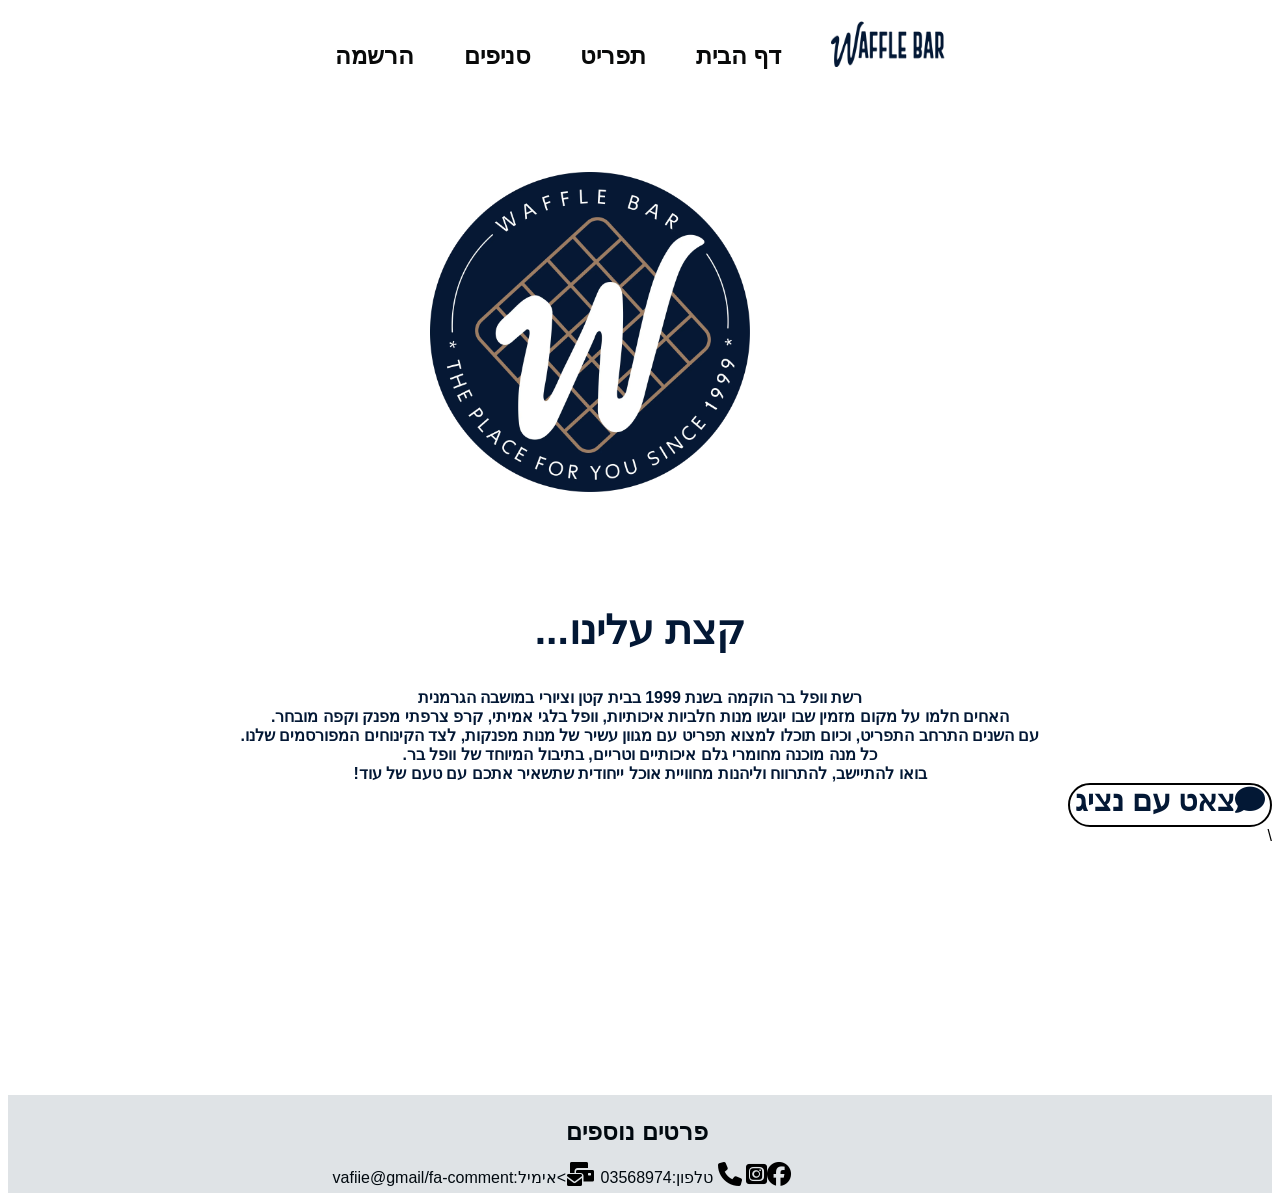
<file: index.html>
<!DOCTYPE html>
<html lang="he" dir="rtl">
<head>
    <meta charset="UTF-8">
    <link rel="stylesheet" href="css/index.css">
    <link rel="stylesheet" href="css/imported-css/all.min.css"> 
    <title>מסעדת הדגל</title>
</head>
<body>
    <header>
        <nav>
            <img class="logo2" src="./img/לוגו כיתוב.webp">
            <a  class="a" href="./index.html ">דף הבית</a>
            <a class="a" href="./menu.html">תפריט</a>
            <a class="a" href="./branches.html">סניפים</a>
            <a class="a" href="./applicationm.html">הרשמה</a>
        </nav> 
            
        </header>
        <div class="picdiv">
            <img class="pic-logo" src="./img/לוגו.webp">  
        </div>
            <main>
                <section id = "section">
                    <h2>
                    <h2 id="about">קצת עלינו...</h2>
               רשת וופל בר הוקמה בשנת 1999 בבית קטן וציורי במושבה הגרמנית<br>
               האחים חלמו על מקום מזמין שבו יוגשו מנות חלביות איכותיות, וופל בלגי אמיתי, קרפ צרפתי מפנק וקפה מובחר.<br>
    
               עם השנים התרחב התפריט, וכיום תוכלו למצוא תפריט עם מגוון עשיר של מנות מפנקות, לצד הקינוחים המפורסמים שלנו.<br>
               כל מנה מוכנה מחומרי גלם איכותיים וטריים, בתיבול המיוחד של וופל בר.<br>
    
               בואו להתיישב, להתרווח וליהנות מחוויית אוכל ייחודית שתשאיר אתכם עם טעם של עוד!<br>
                    </h2>
                <div class="chat"><i id="font-chat"class="fa-solid fa-comment">צאט עם נציג</i></div>
       
       
    </main>\
    <footer class="more-details">
           <h2>פרטים נוספים</h2>
            <div class="icons">
                <i class="fa-brands fa-facebook "></i><i class=" fa-brands fa-instagram-square"></i>
                <i class="fas fa-phone"></i>  טלפון:03568974
                <i class="fas fa-mail-bulk"></i>>אימיל:vafiie@gmail/fa-comment<br></div> 
             
            
       
        
    </footer>
</body>
</html>
</file>
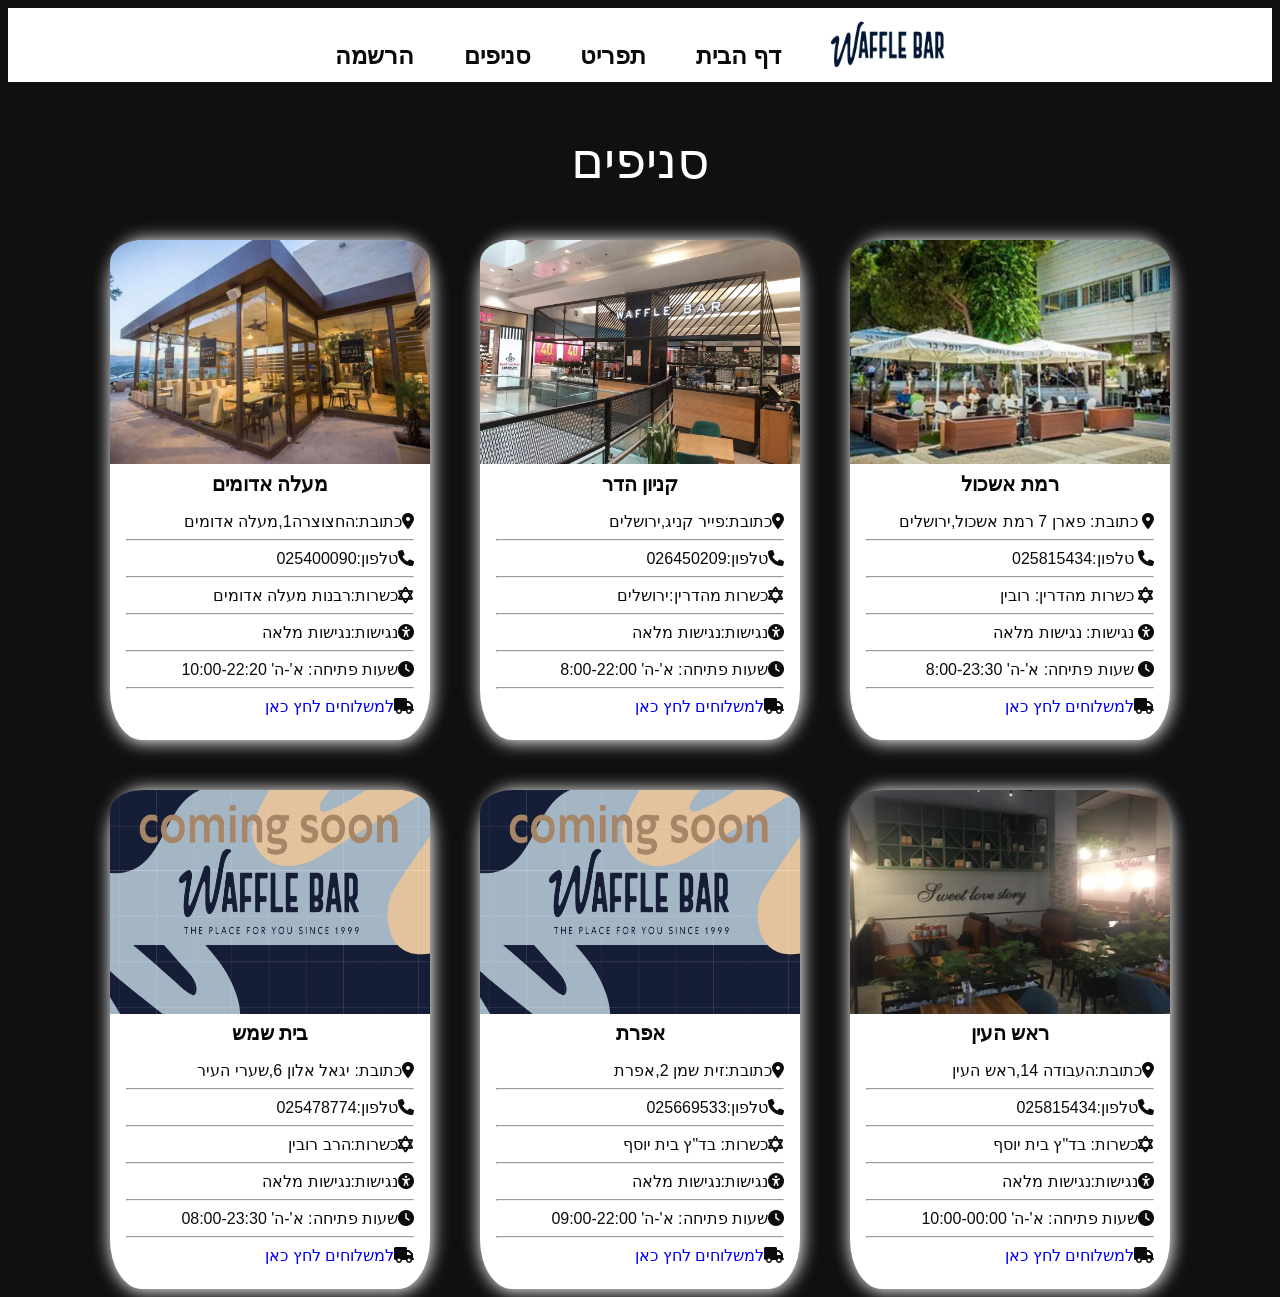
<file: branches.html>
<!DOCTYPE html>
<html lang="he" dir="rtl">
<head>
    <meta charset="UTF-8">
    <link rel="stylesheet" href="css/branches.css">
    <link rel="stylesheet" href="css/imported-css/all.min.css">   
    
    <title> סניפים</title>
</head>
<body>
    <header>
        <nav>
            <img class="logo2" src="./img/לוגו כיתוב.webp"> 
            <a  class="a" href="./index.html ">דף הבית</a>
            <a class="a" href="./menu.html">תפריט</a>
            <a class="a" href="./branches.html">סניפים</a>
            <a class="a" href="./applicationm.html">הרשמה</a>
        </nav> 
        
    </header>
    <p class="title">סניפים</p>
    <div id="divimg">
     
        <div class="div1"><img src="./img/רמת אשכול.webp" class="pic1"><br>
            <span class="span1">רמת אשכול</span><br>
            <div class="div-div">
                <div class="icons">
                    <div class="ii"><i class="fa-solid fa-map-marker-alt"></i> כתובת: פארן 7 רמת אשכול,ירושלים</div><hr>
                    <div class="ii"><i class="fas fa-phone"></i> טלפון:025815434</div><hr>
                    <div class="ii"><i class="fa-solid fa-star-of-david"></i> כשרות מהדרין: רובין</div><hr>
                    <div class="ii"><i class="fa-solid fa-universal-access"></i> נגישות: נגישות מלאה</div><hr>
                    <div class="ii"><i class="fa-solid fa-clock"></i> שעות פתיחה: א'-ה' 8:00-23:30</div><hr>
                    <div class="ii"><i class="fa-solid fa-truck"></i><a href="./sending.html">למשלוחים לחץ כאן</a></div>
                </div> 
            </div>
        </div>
        <div class="div1"><img src="./img/קניון הדר.webp" class="pic1"><br>
        <span class="span1">קניון הדר</span><br>
        <div class="div-div">
        <div class="icons">
            <div class="ii"><i class="fa-solid fa-map-marker-alt"></i>כתובת:פייר קניג,ירושלים</div><hr>
            <div class="ii"><i class="fas fa-phone"></i>טלפון:026450209</div><hr>
            <div class="ii"><i class="fa-solid fa-star-of-david"></i>כשרות מהדרין:ירושלים</div><hr>
            <div class="ii"><i class="fa-solid fa-universal-access"></i>נגישות:נגישות מלאה</div><hr>
            <div class="ii"><i class="fa-solid fa-clock"></i>שעות פתיחה: א'-ה' 8:00-22:00</div><hr>
            <div class="ii"><i class="fa-solid fa-truck"></i><a href="./sending.html">למשלוחים לחץ כאן</a></div>
       </div> 
       </div>
       </div>
        <div class="div1"><img src="./img/מעלה אדומים.webp" class="pic1"><br>
        <span class="span1">מעלה אדומים</span><br>
        <div class="div-div">
        <div class="icons">
            <div class="ii"><i class="fa-solid fa-map-marker-alt"></i>כתובת:החצוצרה1,מעלה אדומים</div><hr>
            <div class="ii"><i class="fas fa-phone"></i>טלפון:025400090</div><hr>
            <div class="ii"><i class="fa-solid fa-star-of-david"></i>כשרות:רבנות מעלה אדומים</div><hr>
            <div class="ii"><i class="fa-solid fa-universal-access"></i>נגישות:נגישות מלאה</div><hr>
            <div class="ii"><i class="fa-solid fa-clock"></i>שעות פתיחה: א'-ה' 10:00-22:20</div><hr>
            <div class="ii"><i class="fa-solid fa-truck"></i><a href="./sending.html">למשלוחים לחץ כאן</a></div>
      </div> 
      </div>
      </div>
        <div class="div1"><img src="./img/ראש העין.webp" class="pic1"><br>
        <span class="span1">ראש העין</span><br>
        <div class="div-div">
        <div class="icons">
            <div class="ii"><i class="fa-solid fa-map-marker-alt"></i>כתובת:העבודה 14,ראש העין</div><hr>
            <div class="ii"><i class="fas fa-phone"></i>טלפון:025815434</div><hr>
            <div class="ii"><i class="fa-solid fa-star-of-david"></i>כשרות: בד"ץ בית יוסף</div><hr>
            <div class="ii"><i class="fa-solid fa-universal-access"></i>נגישות:נגישות מלאה</div><hr>
            <div class="ii"><i class="fa-solid fa-clock"></i>שעות פתיחה: א'-ה' 10:00-00:00</div><hr>
            <div class="ii"><i class="fa-solid fa-truck"></i><a href="./sending.html">למשלוחים לחץ כאן</a></div>
       </div> 
       </div>
       </div>
        <div class="div1"><img src="./img/אפרת.jpeg" class="pic1"><br>
        <span class="span1">אפרת</span><br>
        <div class="div-div">
        <div class="icons">
            <div class="ii"><i class="fa-solid fa-map-marker-alt"></i>כתובת:זית שמן 2,אפרת</div><hr>
            <div class="ii"><i class="fas fa-phone"></i>טלפון:025669533</div><hr>
            <div class="ii"><i class="fa-solid fa-star-of-david"></i>כשרות: בד"ץ בית יוסף</div><hr>
            <div class="ii"><i class="fa-solid fa-universal-access"></i>נגישות:נגישות מלאה</div><hr>
            <div class="ii"><i class="fa-solid fa-clock"></i>שעות פתיחה: א'-ה' 09:00-22:00</div><hr>
            <div class="ii"><i class="fa-solid fa-truck"></i><a href="./sending.html">למשלוחים לחץ כאן</a></div>
       </div> 
       </div> 
       </div>
        <div class="div1"><img src="./img/אפרת.jpeg" class="pic1"><br>
        <span class="span1">בית שמש</span><br>
        <div class="div-div">
        <div class="icons">
            <div class="ii"><i class="fa-solid fa-map-marker-alt"></i>כתובת: יגאל אלון 6,שערי העיר</div><hr>
            <div class="ii"><i class="fas fa-phone"></i>טלפון:025478774</div><hr>
            <div class="ii"><i class="fa-solid fa-star-of-david"></i>כשרות:הרב רובין</div><hr>
            <div class="ii"><i class="fa-solid fa-universal-access"></i>נגישות:נגישות מלאה</div><hr>
            <div class="ii"><i class="fa-solid fa-clock"></i>שעות פתיחה: א'-ה' 08:00-23:30</div><hr>
            <div class="ii"><i class="fa-solid fa-truck"></i><a href="./sending.html">למשלוחים לחץ כאן</a></div>
        </div> 
        </div>
        </div>
      

</div>

</body>
</html>
</file>
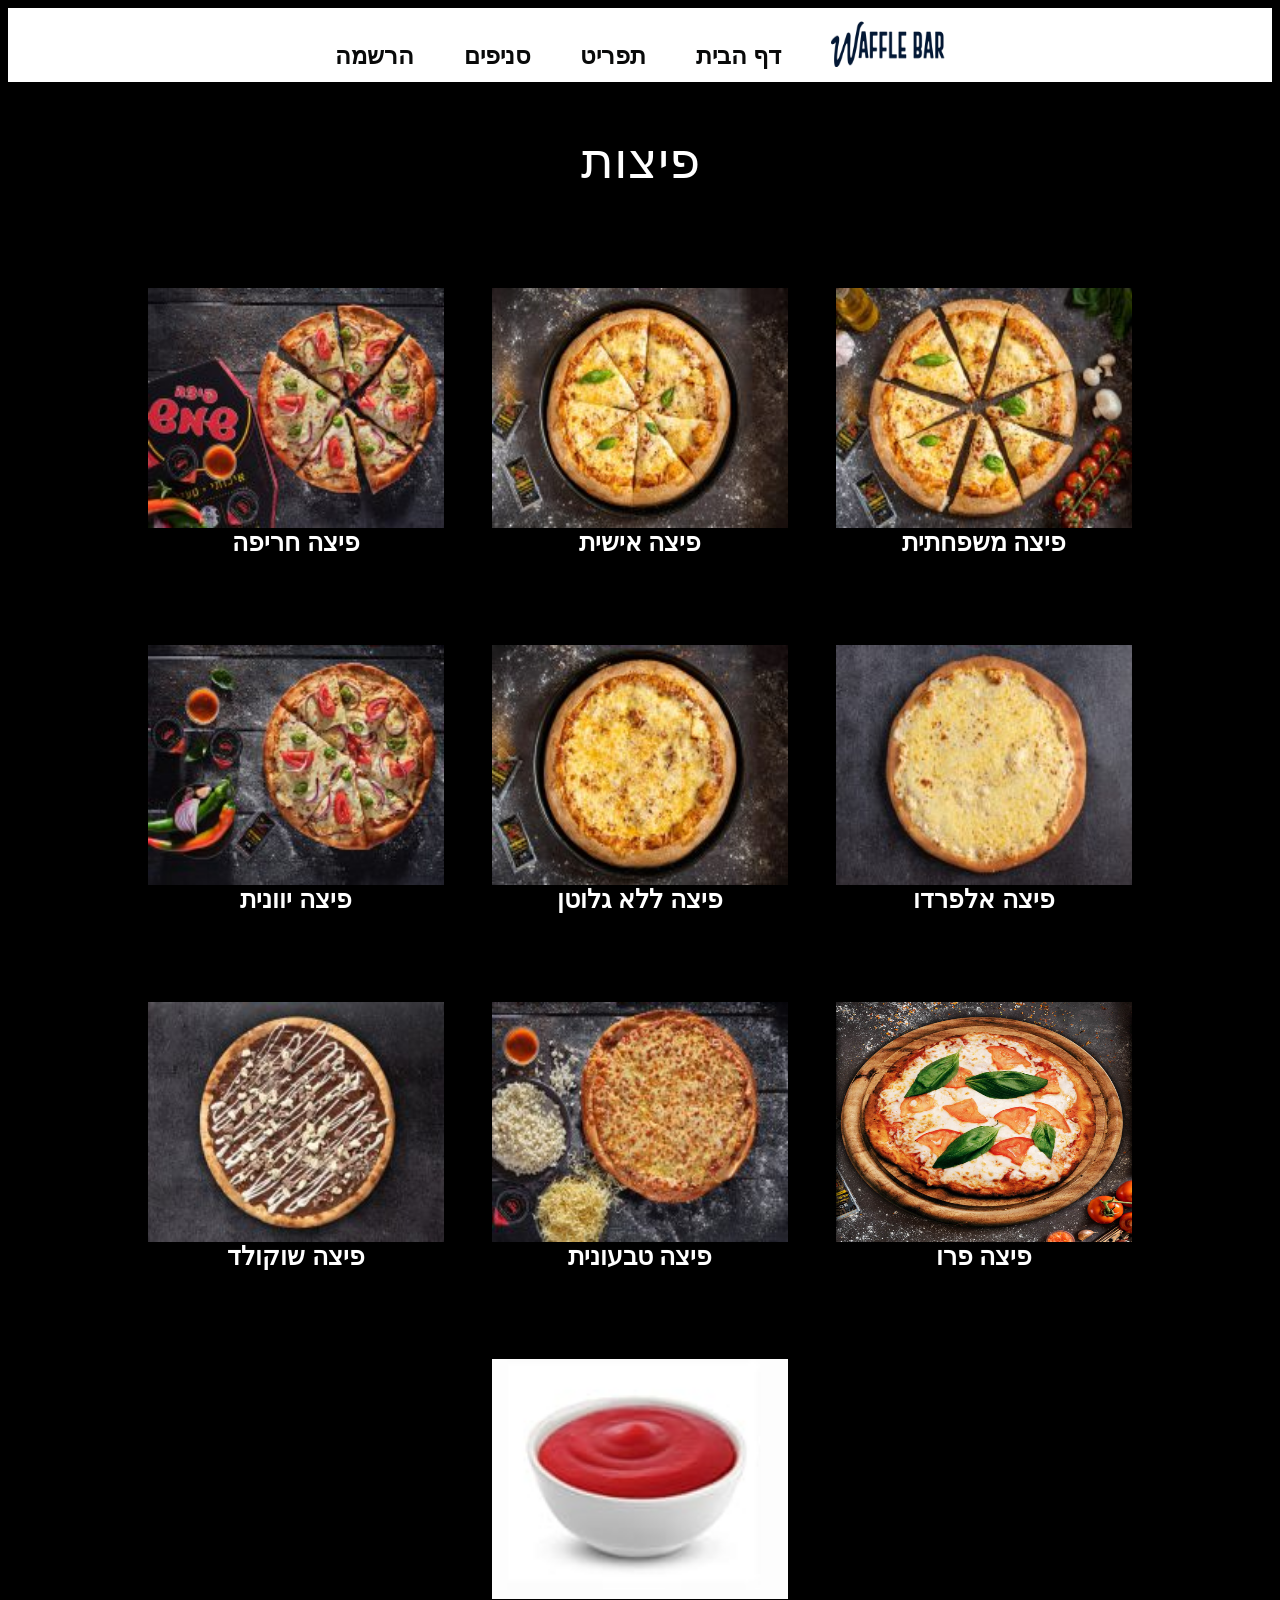
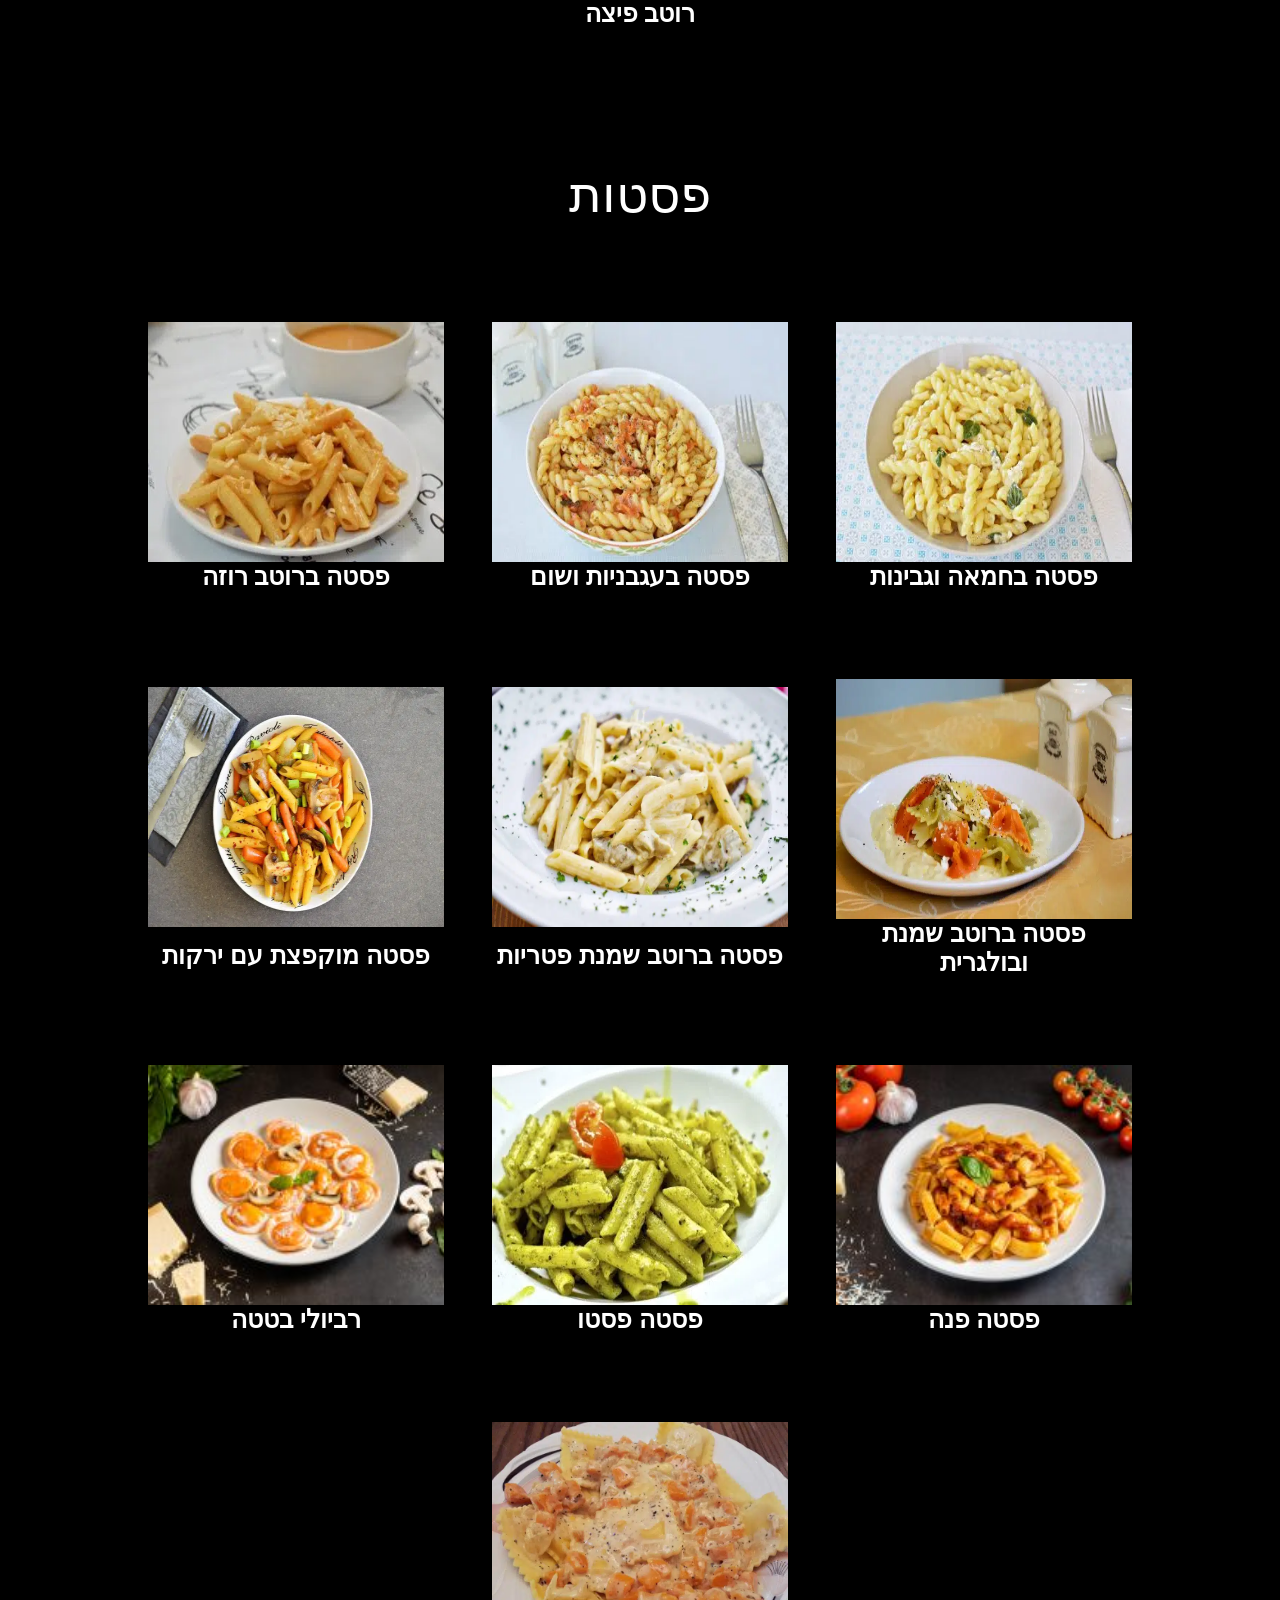
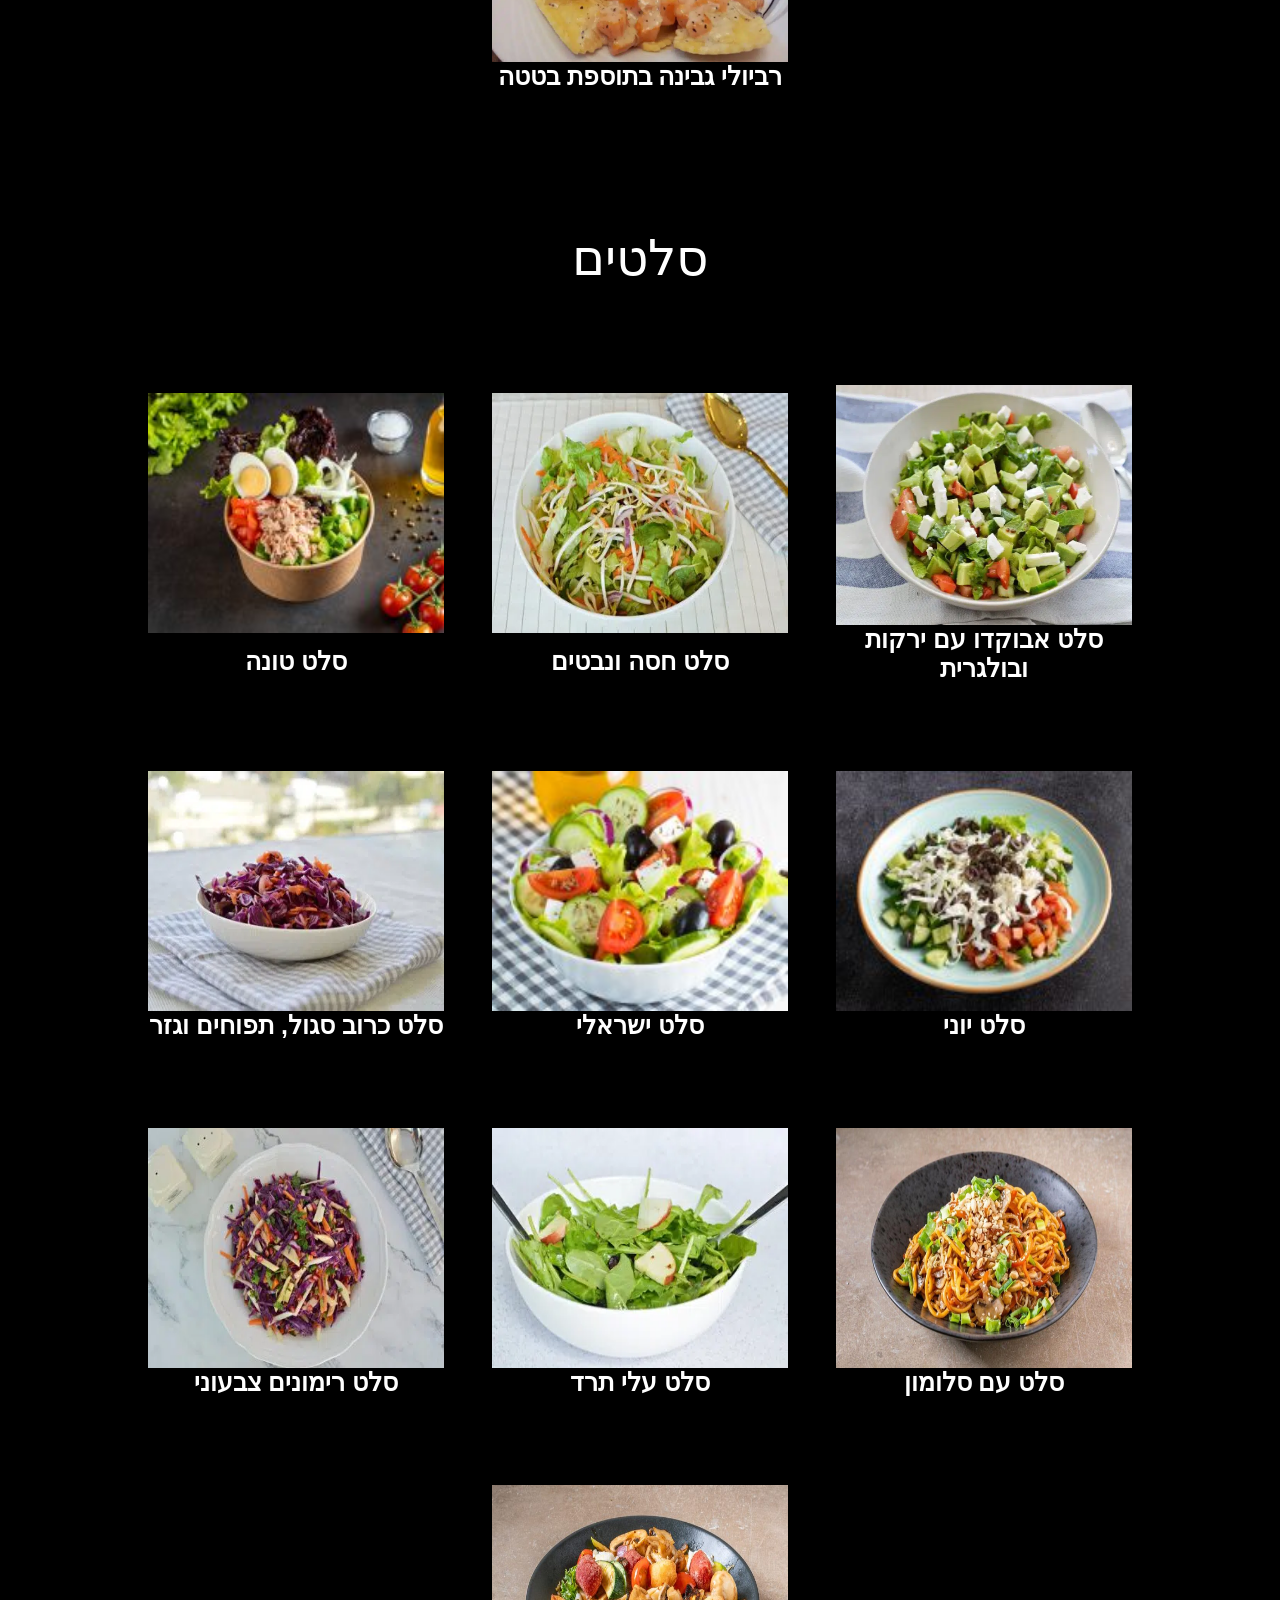
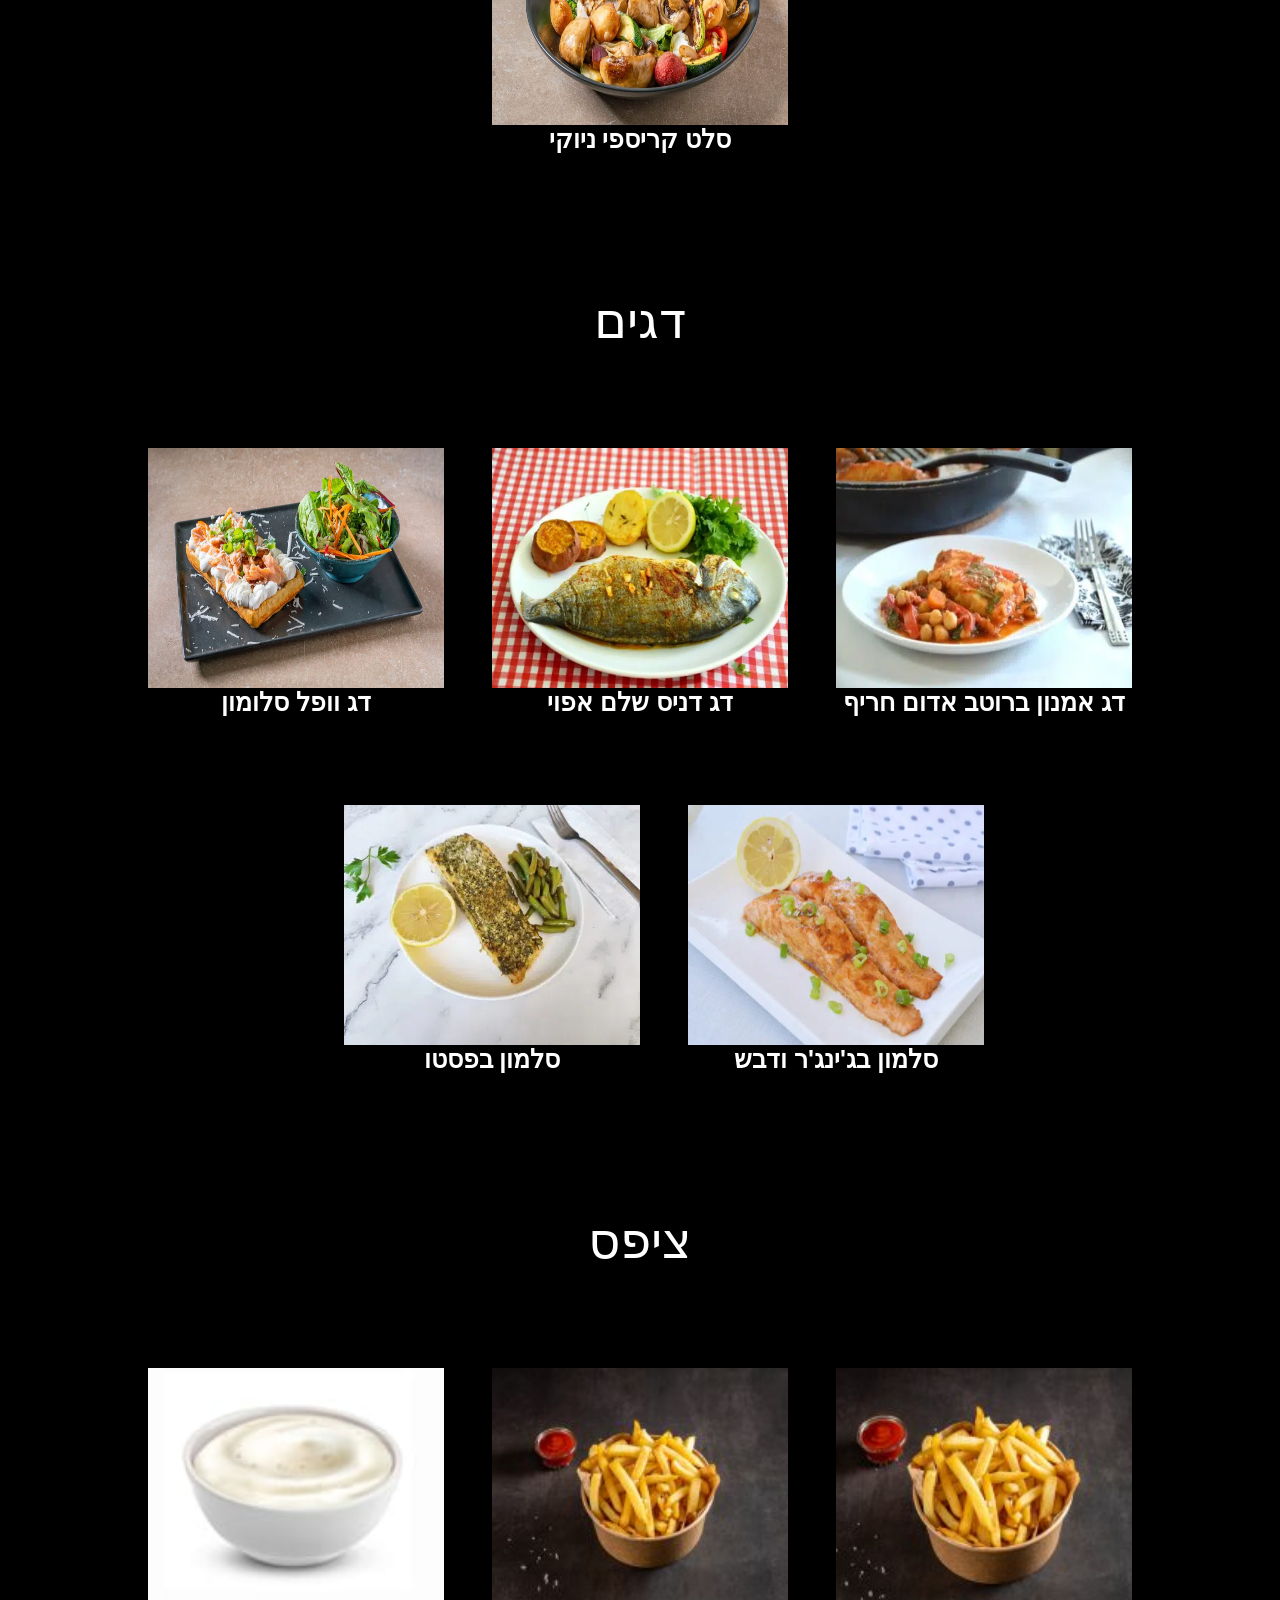
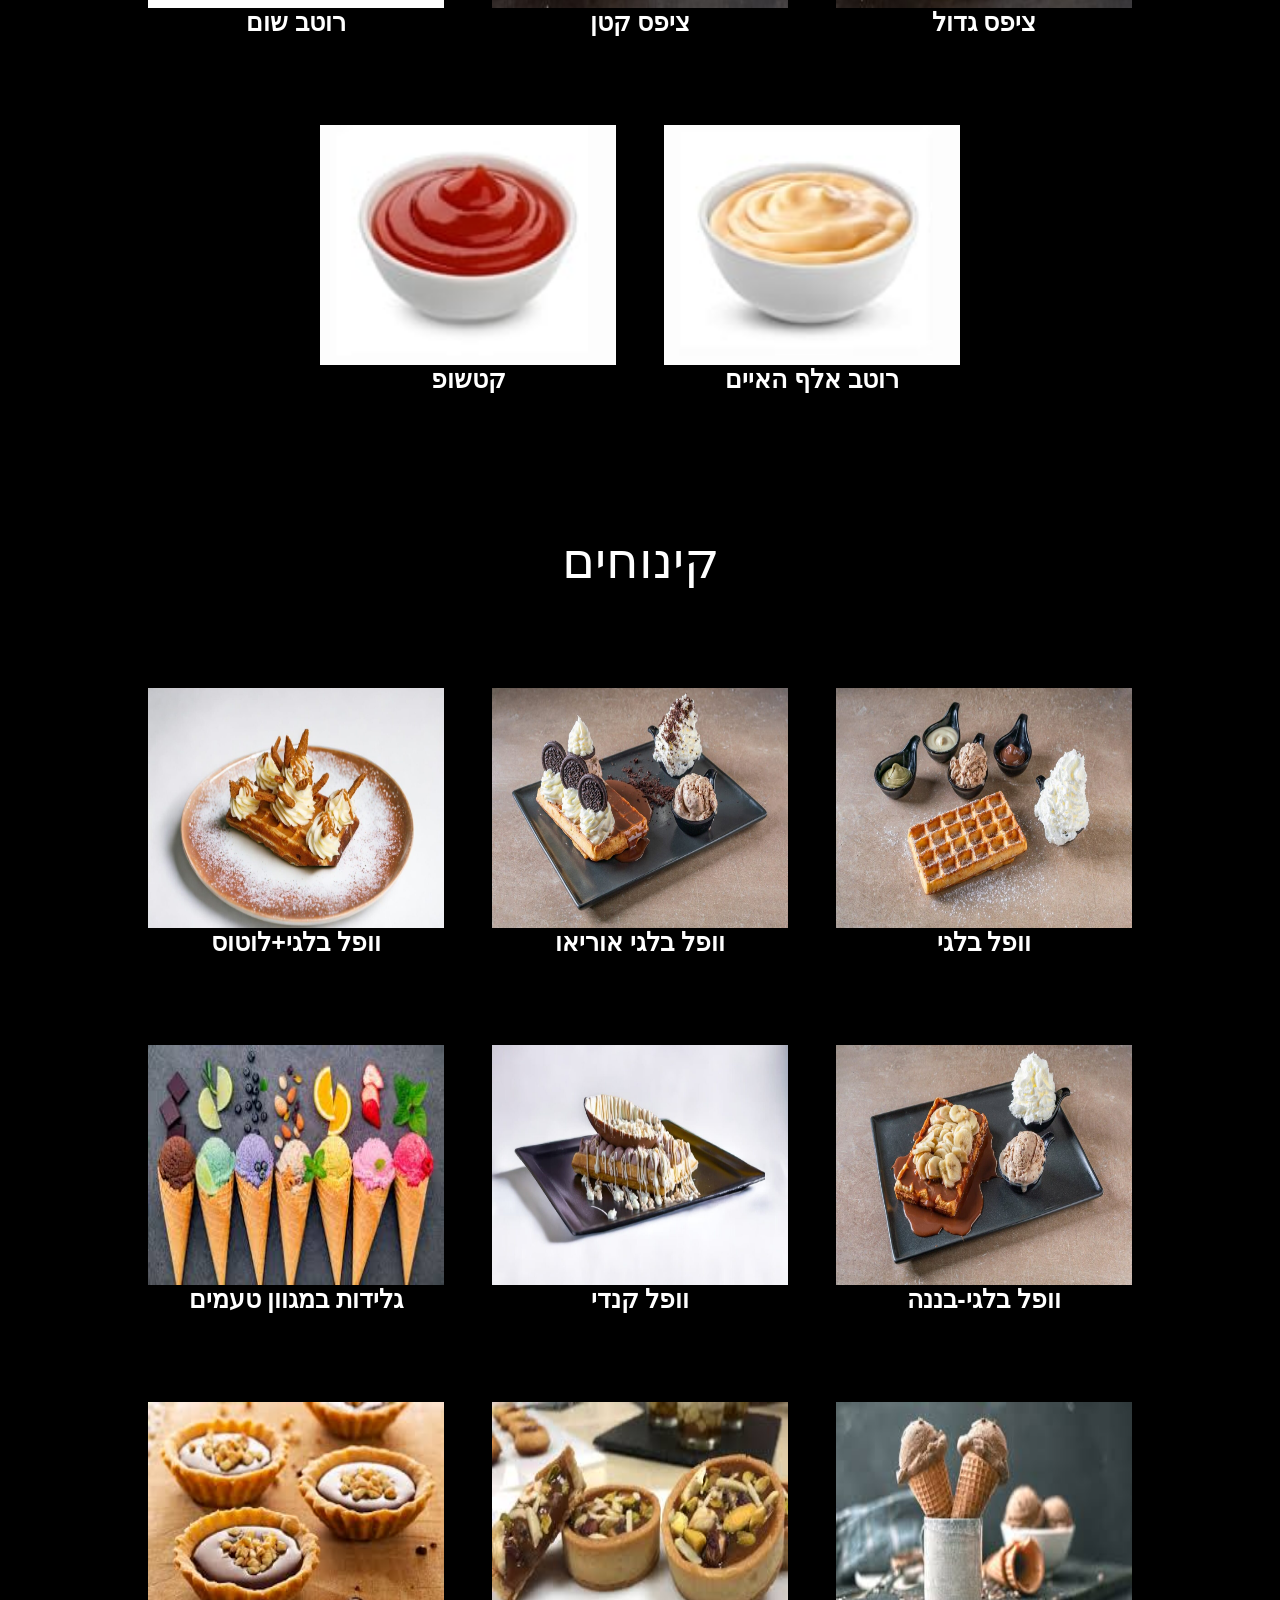
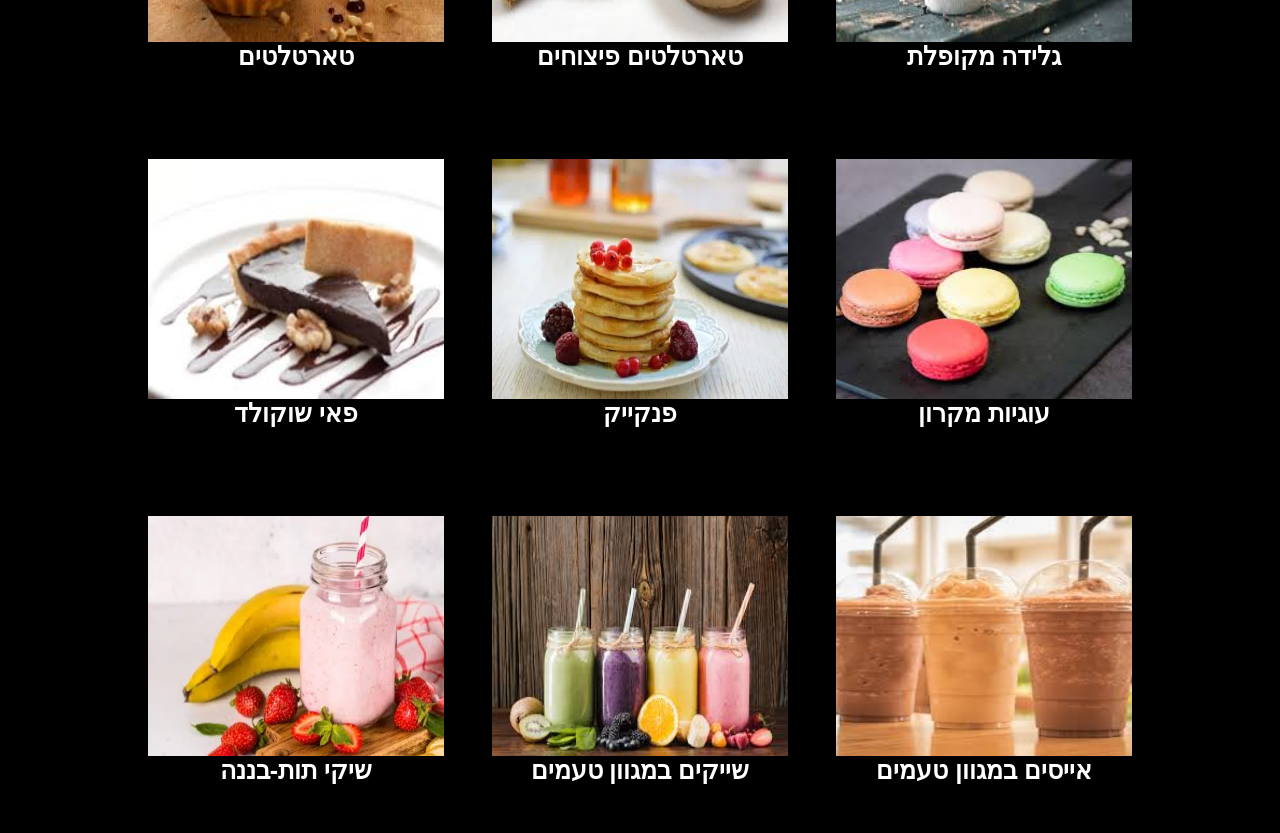
<file: menu.html>
<!DOCTYPE html>
<html lang="HE"dir = "rtl">
<head>
    <meta charset="UTF-8">
    <link rel="stylesheet" href="css/menu.css"> 
    <title>תפריט</title>
 
</head>
<body>
    <header>
        <nav>
        
            <img class="logo2" src="./img/לוגו כיתוב.webp"> 
            <a  class="a" href="./index.html ">דף הבית</a>
                <div id="hover1">
                <a class="a" href="./menu.html">תפריט</a>
                <div id="hover2">
                    <a href="#pizza"><span>פיצות</a><hr>
                    <a href="#pasta"><span>פסטות</a><hr>
                    <a href="#salatim"><span>סלטים</a><hr>
                    <a href="#fish"><span>דגים</a><hr>
                    <a href="#ships"><span>ציפס</a><hr>
                    <a href="#kinuchim"><span>קינוחים</a><hr>
                 </div>  
            </div>
            <a class="a" href="./branches.html">סניפים</a>
            <a class="a" href="./applicationm.html">הרשמה</a>
        </nav>
    </header>
  
</section>
<div id="divimg">

    <p id="pizza" class="foodtitle">פיצות</p>
    <div class="div1"><img src="./img/פיצה משפחתית.jpg" class="pic1"><span>פיצה משפחתית</span></div>
    <div class="div1"><img src="./img/פיצה אישית.jpg" class="pic1"><span>פיצה אישית</span></div>
    <div class="div1"><img src="./img/פיצה חריפה.jpg" class="pic1"><span>פיצה חריפה</span></div>
    <div class="div1"><img src="./img/פיצה אלפרדו.jpg" class="pic1"><span>פיצה אלפרדו</span></div>
    <div class="div1"><img src="./img/פיצה ללא גלוטן.jpg" class="pic1"><span>פיצה ללא גלוטן</span></div>
    <div class="div1"><img src="./img/פיצה יוונית.jpg" class="pic1"><span>פיצה יוונית</span></div>
    <div class="div1"><img src="./img/פיצה פרו.jpg" class="pic1"><span>פיצה פרו</span></div>
    <div class="div1"><img src="./img/פיצה טבעונית.jpg" class="pic1"><span>פיצה טבעונית</span></div>
    <div class="div1"><img src="./img/פיצה שוקולד.jpg" class="pic1"><span>פיצה שוקולד</span></div>
    <div class="div1"><img src="./img/רוטב פיצה.jpg" class="pic1"><span>רוטב פיצה</span></div>
    
    <p id="pasta" class="foodtitle">פסטות</p>
    <div class="div1"><img src="./img/פסטה בחמאה וגבינות.webp" class="pic1"><span>פסטה בחמאה וגבינות</span></div>
    <div class="div1"><img src="./img/פסטה בעגבניות ושום.webp" class="pic1"><span>פסטה בעגבניות ושום</span></div>
    <div class="div1"><img src="./img/פסטה ברוטב רוזה.webp" class="pic1"><span>פסטה ברוטב רוזה</span></div>
    <div class="div1"><img src="./img/פסטה ברוטב שמנת ובולגרית.webp" class="pic1"><span>פסטה ברוטב שמנת ובולגרית</span></div>
    <div class="div1"><img src="./img/פסטה ברוטב שמנת פטריות.webp" class="pic1"><span>פסטה ברוטב שמנת פטריות</span></div>
    <div class="div1"><img src="./img/פסטה מוקפצת עם ירקות.webp" class="pic1"><span>פסטה מוקפצת עם ירקות</span></div>
    <div class="div1"><img src="./img/פסטה פנה.jpg" class="pic1"><span>פסטה פנה</span></div>
    <div class="div1"><img src="./img/פסטה פסטו.webp" class="pic1"><span>פסטה פסטו</span></div>
    <div class="div1"><img src="./img/רביולי בטטה.jpg" class="pic1"><span>רביולי בטטה</span></div>
    <div class="div1"><img src="./img/רביולי גבינה בתוספת בטטה.webp" class="pic1"><span>רביולי גבינה בתוספת בטטה</span></div>
    
    <p  id="salatim" class="foodtitle">סלטים</p>
    <div class="div1"><img src="./img/סלט אבוקדו עם ירקות ובולגרית.webp" class="pic1"><span>סלט אבוקדו עם ירקות ובולגרית</span></div>
    <div class="div1"><img src="./img/סלט חסה ונבטים.webp" class="pic1"><span>סלט חסה ונבטים</span></div>
    <div class="div1"><img src="./img/סלט טונה.jpg" class="pic1"><span>סלט טונה</span></div>
    <div class="div1"><img src="./img/סלט יוני.jpg" class="pic1"><span>סלט יוני</span></div>
    <div class="div1"><img src="./img/סלט ישראלי.jpg" class="pic1"><span>סלט ישראלי</span></div>
    <div class="div1"><img src="./img/סלט כרוב סגול, תפוחים וגזר.webp" class="pic1"><span>סלט כרוב סגול, תפוחים וגזר</span></div>
    <div class="div1"><img src="./img/סלט  עם סלומון.jpg" class="pic1"><span>סלט  עם סלומון</span></div>
    <div class="div1"><img src="./img/סלט עלי תרד.webp" class="pic1"><span>סלט עלי תרד</span></div>
    <div class="div1"><img src="./img/סלט רימונים צבעוני.webp" class="pic1"><span>סלט רימונים צבעוני</span></div>
    <div class="div1"><img src="./img/סלט קריספי ניוקי.jpg" class="pic1"><span>סלט קריספי ניוקי</span></div>
    
    <p id="fish" class="foodtitle">דגים</p>
    <div class="div1"><img src="./img/דג אמנון ברוטב אדום חריף.webp" class="pic1"><span>דג אמנון ברוטב אדום חריף</span></div>
    <div class="div1"><img src="./img/דג דניס שלם אפוי.webp" class="pic1"><span>דג דניס שלם אפוי</span></div>
    <div class="div1"><img src="./img/דג וופל סלומון.jpg" class="pic1"><span>דג וופל סלומון</span></div>
    <div class="div1"><img src="./img/סלמון בג'ינג'ר ודבש.webp" class="pic1"><span>סלמון בג'ינג'ר ודבש</span></div>
    <div class="div1"><img src="./img/סלמון בפסטו.webp" class="pic1"><span>סלמון בפסטו</span></div><br>
    
    <p id="ships" class="foodtitle">ציפס</p>
    <div class="div1"><img src="./img/ציפס גדול.jpg" class="pic1"><span>ציפס גדול</span></div>
    <div class="div1"><img src="./img/ציפס קטן.jpg" class="pic1"><span>ציפס קטן</span></div>
    <div class="div1"><img src="./img/רוטב שום.jpg" class="pic1"><span>רוטב שום</span></div>
    <div class="div1"><img src="./img/אלף האיים.jpg" class="pic1"><span>רוטב אלף האיים</span></div>
    <div class="div1"><img src="./img/קטשופ.jpg" class="pic1"><span>קטשופ</span></div> 

    
    <p id="kinuchim" class="foodtitle">קינוחים</p>
    <div class="div1"><img src="./img/ק.וופל בלגי.jpg" class="pic1"><span>וופל בלגי</span></div>
    <div class="div1"><img src="./img/ק.וופל אוריאו.jpg" class="pic1"><span>וופל בלגי אוריאו</span></div>
    <div class="div1"><img src="./img/וופל בלגי+לוטוס.jpg" class="pic1"><span>וופל בלגי+לוטוס</span></div>
    <div class="div1"><img src="./img/וופל בלגי-בננה.jpg" class="pic1"><span>וופל בלגי-בננה</span></div>
    <div class="div1"><img src="./img/וופל קנדי.jpg" class="pic1"><span>וופל קנדי</span></div>
    <div class="div1"><img src="./img/גלידות במגוון טעמים.jpg" class="pic1"><span>גלידות במגוון טעמים</span></div>
    <div class="div1"><img src="./img/גלידה2.jpg" class="pic1"><span>גלידה מקופלת</span></div>  
    <div class="div1"><img src="./img/טארטלט פיצוחים.jpg" class="pic1"><span>טארטלטים פיצוחים</span></div> 
    <div class="div1"><img src="./img/טארטלטים.jpg" class="pic1"><span>טארטלטים</span></div> 
    <div class="div1"><img src="./img/עוגיות מקרון במגוון טעמים.jpg" class="pic1"><span>עוגיות מקרון</span></div> 
    <div class="div1"><img src="./img/ק פנקייק.webp" class="pic1"><span>פנקייק</span></div> 
    <div class="div1"><img src="./img/פאי שוקולד.jpg" class="pic1"><span>פאי שוקולד</span></div> 
    <div class="div1"><img src="./img/אייסים במגוון טעמים.jpg" class="pic1"><span>אייסים במגוון טעמים</span></div>
    <div class="div1"><img src="./img/שייקים במגוון טעמים.jpg" class =pic1><span>שייקים במגוון טעמים</span></div> 
    <div class="div1"><img src="./img/ש שייק תות בננה.webp" class="pic1"><span>שיקי תות-בננה</span></div> 
 
</div>
</body>
</html>
</file>
<file: css/index.css>
html{
    animation: picture 10s linear infinite alternate;
    background-size: cover;
    background-position: center;
    background-attachment: fixed;
    font-family: 'Segoe UI', Tahoma, Geneva, Verdana, sans-serif,'Lucida Sans', 'Lucida Sans Regular', 'Lucida Grande', 'Lucida Sans Unicode', Geneva, Verdana, sans-serif;
}
header{
    position: sticky;
    top: 0px;
}
@keyframes picture{
 0%{
    background-image: url("../img/ארוחת\ בוקר.jpg");
 } 
 20%{
    background-image: url("../img/ארוחת\ בוקר2.jpg");
 } 
 40%{
    background-image: url("../img/טורטיות.png");
 } 
 60%{
    background-image: url("../img/פיש\ אנד\ ציפס.jpg");
 }  
 80%{
    background-image: url("../img/שתיה.jpg");
 } 
 100%{
    background-image: url("../img/אוכל.jpg");
 }  
}
nav {
    color: rgb(10, 10, 10);
    background-color: white;
    text-align: center;
    font-size: 1.5rem;
    padding: 1%;
    display: flex;
    justify-content: center;
    gap: 4%;
   font-weight: bold;
}  
a{
    text-decoration: none;
    cursor: pointer;
}
.a{
    color: rgb(9, 10, 10);
    flex: end;
    margin-top: 1.32rem;
}
.logo2{
    width:7.125rem;
    height: 2.875rem;
   
}

.picdiv{
    display: flex;
    justify-content: center;
    text-align: center;
}
.pic{
    width: 45%;
    display: inline;
    object-fit: cover; 
}
#about {
    font-size: 2.5625rem;
}
#section {
    color: rgba(3,24,53,255);
    text-align: center;
    font: size 3.25rem;
    background-color: rgb(255, 255, 255,0.3);
    font-weight: bold;
}
.chat{
    width: 12.5rem;
    height: 2.5rem;
    border: 0.125rem black solid;
    border-radius: 6.25rem;
    cursor: pointer;
    position: sticky;
    
    animation:animationchat 7s linear infinite;
   
}
#font-chat{
    font-size: 1.875rem;
}
@keyframes animationchat{
    0% {
      
        background-color: rgb(17, 10, 2);
        color: rgb(244, 248, 252);
    }
    50% {
       color: rgb(17, 10, 2); 
       background-color: rgb(243, 246, 248);
        
    }
    100% {
        background-color: rgb(17, 10, 2);
        color: rgb(220, 225, 230);
    }
}
.icons {
   display: inline;
   margin-right: 9.375rem;
 }                      
.icons i{
    font-size: 24px;
    color: black;
 }
.pic-logo{
    display: inline;
    width: 20rem;
    height:20rem;
    margin-right:6.25rem;
    margin-top: 0.625rem;
    padding-bottom: 5rem;
    padding-top: 5rem;
    justify-content: center;
 }
.more-details{
    color: rgb(1, 9, 15);
    background-color: rgb(223, 227, 230);
    text-align: center;
    padding: 0.5%;
    padding-left: 0;
    margin: 0%;
    font-family: 'Segoe UI', Tahoma, Geneva, Verdana, sans-serif;
    margin-top: 15.625rem;
   
 }
 .more-details h2{
    margin-bottom: 1rem;
    margin-top: 1rem;
 }
 @media(max-width:768px){
    nav{
        flex-wrap:wrap;

    }
    .logo2{
        width: 100%;
    }
    .pic-logo{
        width: 10rem;
        height:10rem;
    }
    #section{
        font-size: 0.7rem;
    }
}
@media(max-width:480px){
    nav{
        flex-wrap: wrap;
        gap: 2%;
        
    }
    .logo2{
        width: 100%;
    }
    .a{
        width: 100%;
    }
    .div1{
        width: 50%; 
    }
}
</file>
<file: css/branches.css>
html{
    background-color: rgb(17, 16, 16);
    font-family: 'Segoe UI', Tahoma, Geneva, Verdana, sans-serif,'Lucida Sans', 'Lucida Sans Regular', 'Lucida Grande', 'Lucida Sans Unicode', Geneva, Verdana, sans-serif;
}
header{
    position: sticky;
    top: 0px;
}
nav {
    color: rgb(10, 10, 10);
    background-color: white;
    text-align: center;
    font-size: 1.5rem;
    padding: 1%;
    display: flex;
    justify-content: center;
    gap: 4%;
   font-weight: bold;
}  
a{
    text-decoration: none;
    cursor: pointer;
}
.a{
    color: rgb(9, 10, 10);
    flex: end;
    margin-top: 1.32rem;
}
.logo2{
    width:7.125rem;
    height: 2.875rem;
}
#divimg{

    align-content: center;
    justify-content: center;
    display: flex;
    flex-wrap: wrap;
    gap: 3.125rem;
    border: 0%;
}
.div-div{

    padding-top: 1rem;
    padding-right: 1rem;
    padding-left: 1rem;
    padding-bottom: 1.5rem;
    text-align: start;
    font-family: 'Segoe UI', Tahoma, Geneva, Verdana, sans-serif,'Lucida Sans', 'Lucida Sans Regular', 'Lucida Grande', 'Lucida Sans Unicode', Geneva, Verdana, sans-serif;
    
}
.title{
    color: white;
    font-size: 3.125rem;
    text-align: center;
    width: 100%;
}
.div1{
    text-align: center;
    font-size: 1rem;
    background-color: white;
    width: 20rem;
    /* height: 35vh; */
    border-radius: 10%;
    box-shadow: 0.0625rem 0.0625rem 1.0625rem 0.0625rem white;
  
}
.pic1{
    width: 20rem;
    height: 14rem;
    display: inline;
    float: right;
    margin: 0%;
    border-top-right-radius:10% ;
    border-top-left-radius:10% ;
    margin-bottom: 0.4625rem;
}
.span1{
    color: rgb(7, 6, 6);
    text-align: center;
    font-weight: bold;
    font-size: 1.25rem;
}
.ii{
    color: rgb(12, 11, 11);
    display: inline;
    justify-content: space-around;
    margin-left: 0.5rem;
}
@media(max-width:768px){
    nav{
        flex-wrap:wrap;

    }
    .logo2{
        width: 100%;
    }
}
@media(max-width:480px){
    nav{
        flex-wrap: wrap;
        
    }
    .logo2{
        width: 100%;
    }
    .a{
        width: 100%;
    }
    .div1{
        width: 80%; 
    }
    .pic1{
        width:100%;
    }
}
</file>
<file: css/menu.css>
html {
    background-color: black;
    font-family: 'Segoe UI', Tahoma, Geneva, Verdana, sans-serif,'Lucida Sans', 'Lucida Sans Regular', 'Lucida Grande', 'Lucida Sans Unicode', Geneva, Verdana, sans-serif;
}

header {
    position: sticky;
    top: 0%;
    z-index: 110;
}

 nav {
    color: rgb(10, 10, 10);
    background-color: white;
    text-align: center;
    font-size: 1.5rem;
    padding: 1%;
    display: flex;
    justify-content: center;
    gap: 4%;
   font-weight: bold;
} 
#hover1 {
    position: relative;
    margin-top: 1.32rem;
}

#hover2 {
    display: none;
    position: absolute;
    color: rgb(14, 12, 12);
    background-color: rgba(187, 187, 183, 0.945);
    width: 9.375rem;
    font-size: 1.25rem;
}
#hover1:hover #hover2 {
    display: block;
}
a{
    text-decoration: none;
    cursor: pointer;
}
.a{
    color: rgb(9, 10, 10);
    flex: end;
    margin-top: 1.32rem;
}
.logo2{
    width:7.125rem;
    height: 2.875rem;
}
#divimg {
    flex-wrap: wrap;
    gap: 3rem;
    border: 0%;
    display: flex;
    justify-content: center;
}

.foodtitle {
    color: white;
    font-size: 3.125rem;
    text-align: center;
    width: 100%;
}

.div1 {
    float: right;
    width: 18.5rem;
    margin-bottom: 2.5rem;
    text-align: center;
    font-size: 1.5625rem;
    overflow: hidden;
    justify-content: space-around;
    flex-direction: column;
    display: flex;

}

.pic1 {

    width: 100%;
    height: 15rem;
    display: inline;
    float: right;
    margin: 0%;
    transition: transform 0.3s ease;
    gap: 4rem;

}

span {
    color: white;
    text-align: center;
    font-weight: bold;

}

.pic1:hover {
    transform: scale(1.05);
}
@media(max-width:768px){
    nav{
        flex-wrap:wrap;

    }
    .logo2{
        width: 100%;
    }
}
@media(max-width:480px){
    nav{
        flex-wrap: wrap;
        
    }
    .logo2{
        width: 100%;
    }
    .a{
        width: 100%;
    }
    .div1{
        width: 50%; 
    }
}
</file>
